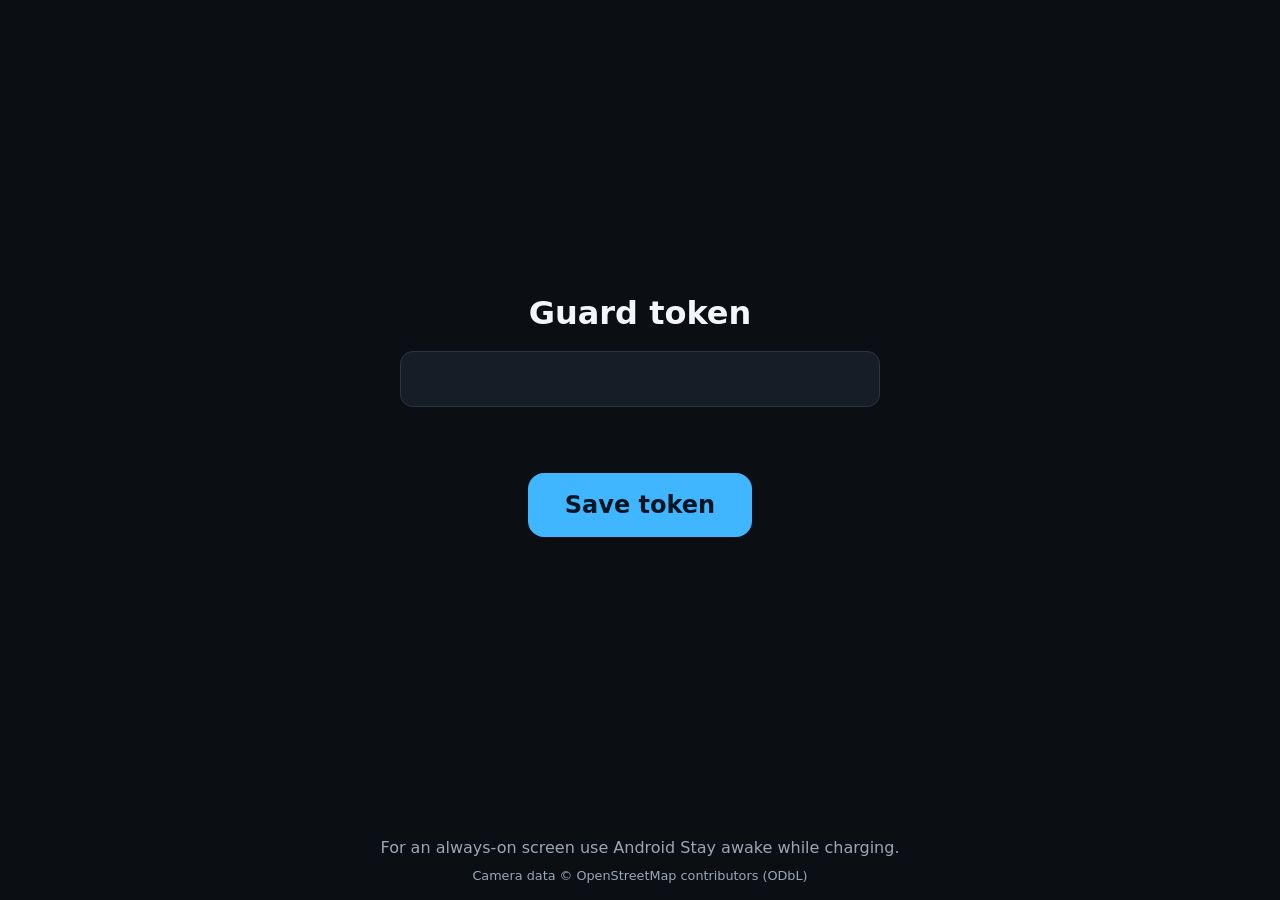
<file: havokbox/static/guard.html>
<!doctype html>
<html lang="en">
<head>
<meta charset="utf-8">
<meta name="viewport" content="width=device-width, initial-scale=1">
<title>Guard</title>
<link rel="stylesheet" href="guard.css">
</head>
<body>
<main id="root" class="guard" data-view="token">
  <form id="token-form" class="center" autocomplete="off">
    <h1>Guard token</h1>
    <label class="sr" for="token">Token</label>
    <input id="token" type="password" autocomplete="off" required>
    <p id="token-err" class="msg" role="alert"></p>
    <button class="btn big primary" type="submit">Save token</button>
  </form>
  <section id="start" class="center" hidden>
    <button id="start-btn" class="btn huge primary" type="button" disabled>Park to start</button>
    <p class="hint">Needs a tap once to enable sound and speech.</p>
  </section>
  <section id="main" hidden>
    <div id="status" class="status" role="status" aria-live="polite">...</div>
    <p id="info" class="info"></p>
    <p id="alpr" class="alpr" hidden></p>
    <p id="msg" class="msg" role="alert"></p>
    <ul id="alerts" class="alerts"></ul>
    <div id="controls" class="controls"></div>
    <p id="lock" class="hint">Controls unlock when parked</p>
  </section>
  <footer class="foot">
    <p id="wake-hint" class="hint">For an always-on screen use Android Stay awake while charging.</p>
    <p class="attr">Camera data &copy; OpenStreetMap contributors (ODbL)</p>
  </footer>
</main>
<script src="guard.js"></script>
</body>
</html>
</file>
<file: havokbox/static/guard.css>
/* In-car display. rem units so enlarged system text scales everything. Steady colours only, no flashing. */
:root { --bg: #0b0f14; --text: #f4f7fa; --dim: #9aa7b4; --line: #2a3643; --panel: #151d26;
  --ok: #1f9d55; --alert: #c62828; --sentry: #1565c0; --nolink: #e0a000; --accent: #3fb6ff; }
* { box-sizing: border-box; }
html { -webkit-text-size-adjust: 100%; }
body { margin: 0; background: var(--bg); color: var(--text);
  font: 1.25rem/1.35 system-ui, -apple-system, "Segoe UI", Roboto, sans-serif; }
[hidden] { display: none !important; }
.sr { position: absolute; width: 1px; height: 1px; overflow: hidden; clip: rect(0 0 0 0); }
.guard { min-height: 100vh; display: flex; flex-direction: column; padding: 1rem; }
.guard[data-state="alert"] { background: #3a0d0d; }
.center { flex: 1; display: flex; flex-direction: column; align-items: center; justify-content: center; gap: 1rem; }
h1 { font-size: 2rem; margin: 0; }
input { width: 100%; max-width: 30rem; min-height: 3.5rem; font: inherit; padding: .5rem 1rem;
  background: var(--panel); color: var(--text); border: 1px solid var(--line); border-radius: .8rem; }
.btn { min-height: 4rem; padding: .8rem 1.4rem; border-radius: 1rem; border: 2px solid var(--line);
  background: var(--panel); color: var(--text); font: inherit; font-weight: 700; cursor: pointer; }
.btn.big { min-width: 14rem; font-size: 1.5rem; }
.btn.huge { width: 100%; max-width: 40rem; min-height: 10rem; font-size: 3rem; }
.btn.primary { background: var(--accent); color: #001522; border-color: transparent; }
.btn:disabled { opacity: .5; cursor: not-allowed; }
.btn:focus-visible { outline: 4px solid #ffcf3f; outline-offset: 3px; }
.status { font-size: 5.5rem; font-weight: 900; text-align: center; padding: 2rem 1rem; border-radius: 1.2rem;
  letter-spacing: .04em; overflow-wrap: anywhere; }
.status.clear { background: var(--ok); color: #fff; }
.status.alert { background: var(--alert); color: #fff; }
.status.sentry { background: var(--sentry); color: #fff; }
.status.nolink { background: var(--nolink); color: #1a1200; }
.info { color: var(--dim); font-size: 1.4rem; text-align: center; margin: .8rem 0; }
.alpr { font-size: 2rem; font-weight: 800; text-align: center; background: var(--panel);
  border: 2px solid var(--nolink); border-radius: 1rem; padding: .8rem; margin: .4rem 0; }
.msg { color: #ffb3b3; font-size: 1.3rem; text-align: center; min-height: 1.5rem; margin: .3rem 0; }
.alerts { list-style: none; margin: .5rem 0; padding: 0; display: grid; gap: .7rem; }
.alerts li { background: var(--panel); border: 1px solid var(--line); border-left: 1rem solid var(--dim);
  border-radius: 1rem; padding: .8rem 1rem; display: flex; flex-wrap: wrap; align-items: center; gap: .6rem 1rem; }
.alerts li.high { border-left-color: var(--alert); }
.alerts li.medium { border-left-color: var(--nolink); }
.alerts .phrase { flex: 1 1 14rem; font-size: 2.2rem; font-weight: 800; overflow-wrap: anywhere; }
.alerts .time { color: var(--dim); font-size: 1.4rem; }
.alerts li.acked .phrase { opacity: .55; }
.controls { display: flex; flex-wrap: wrap; gap: .8rem; margin-top: .5rem; }
.controls .btn { flex: 1 1 14rem; font-size: 1.5rem; }
.hint { color: var(--dim); font-size: 1rem; text-align: center; margin: .5rem 0; }
.foot { margin-top: auto; padding-top: 1rem; }
.attr { color: var(--dim); font-size: .8rem; text-align: center; margin: .2rem 0 0; }
</file>
